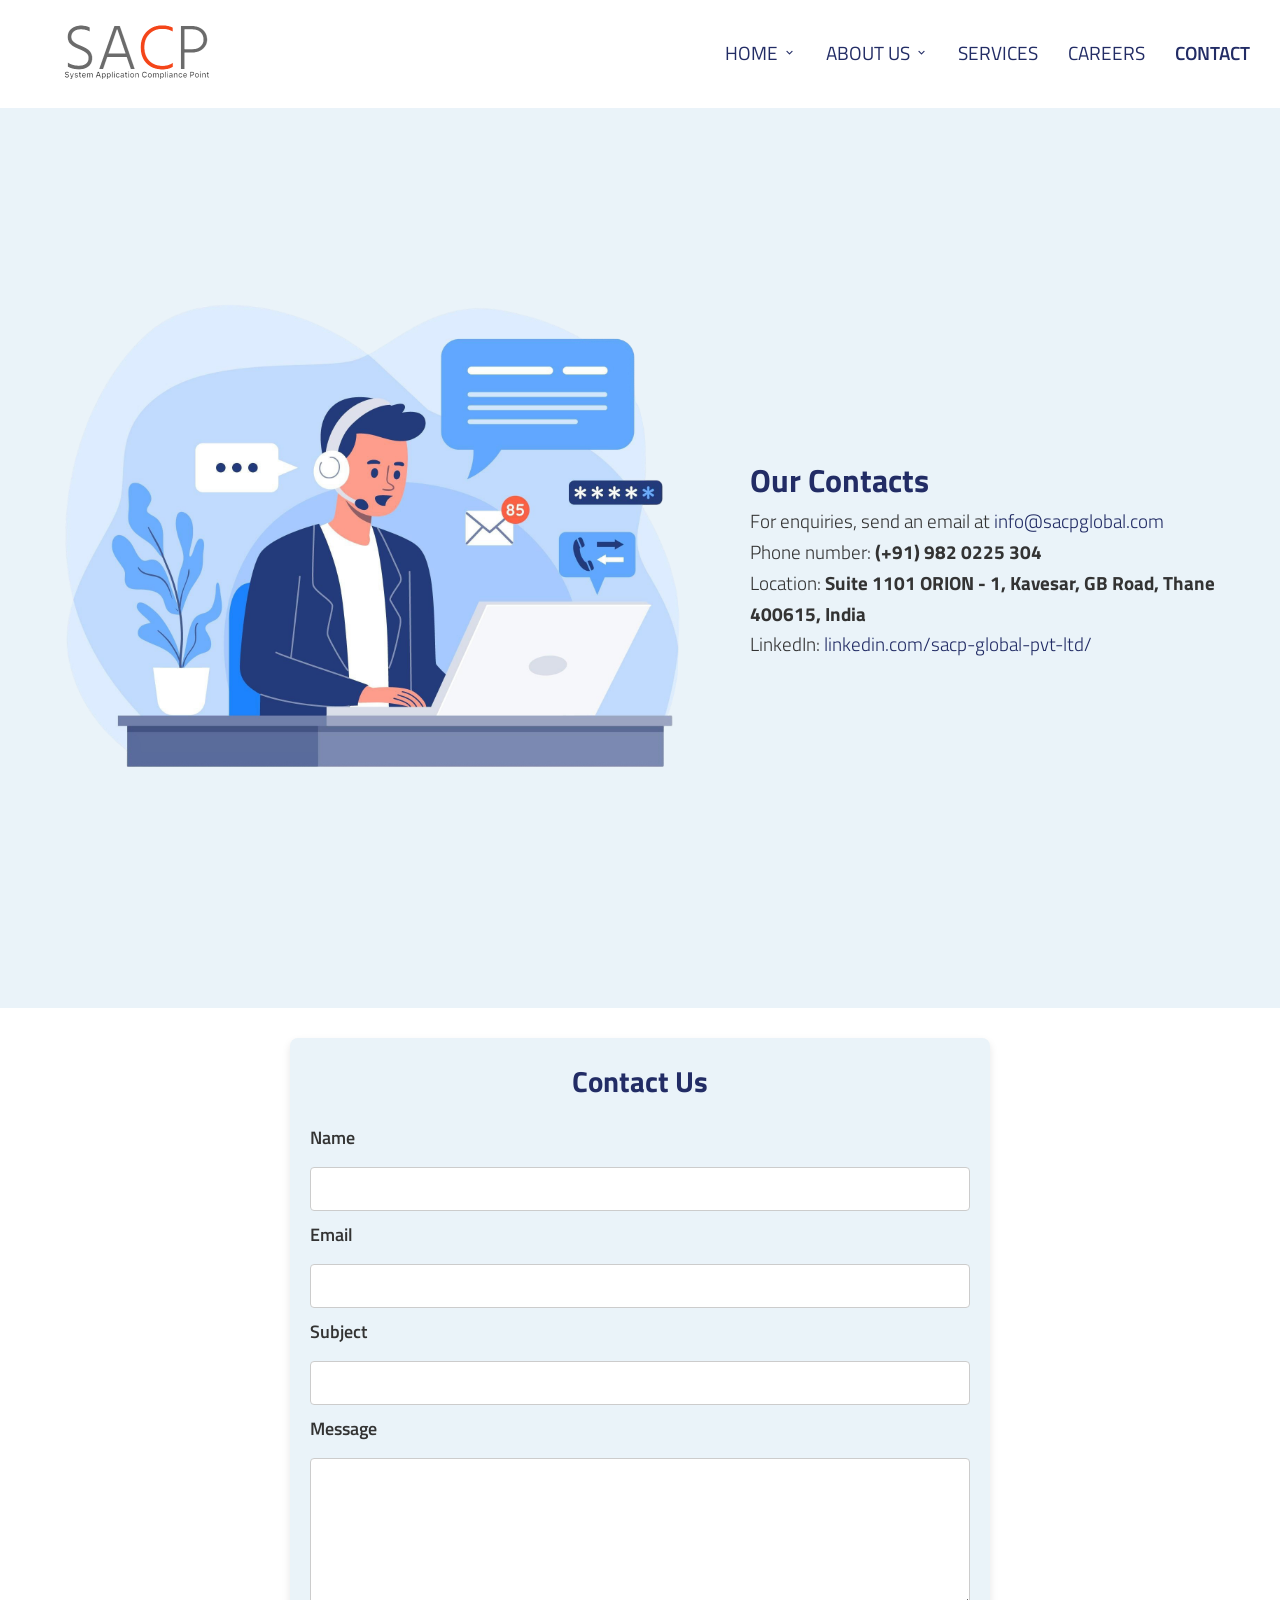
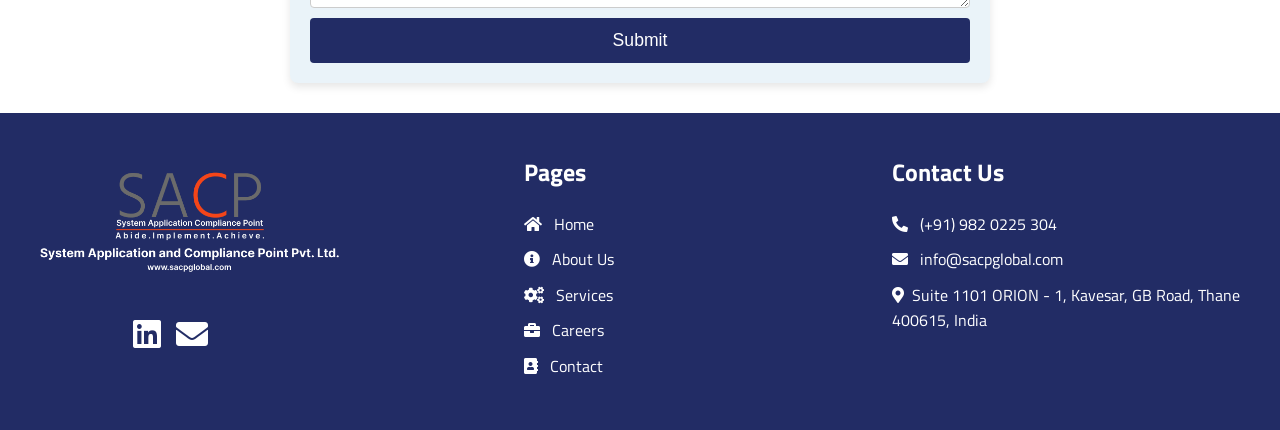
<file: Pages/ContactUsPage.html>
<!DOCTYPE html>
<html lang="en">

<head>
    <meta charset="UTF-8">
    <meta name="viewport" content="width=device-width, initial-scale=1.0">
    <title>Contact Us Page</title>
    <link rel="stylesheet" href="../Styles/ContactUsStyles.css">
    <!-- Link to Material Icons stylesheet -->
    <link href="https://fonts.googleapis.com/icon?family=Material+Icons" rel="stylesheet">
    <!-- Font Awesome CDN -->
    <link href="https://cdnjs.cloudflare.com/ajax/libs/font-awesome/5.15.4/css/all.min.css" rel="stylesheet">

</head>

<body>
    <!-- Header Section ------------------------------------------------------- -->
    <div class="header-section">
        <header class="header" id="header">
            <div class="logo">
                <img src="../Assests/sacp6Copy.png" alt="SACP Logo">
            </div>
            <nav class="nav">

                <div class="dropdown">
                    <a href="../Pages/HomePage.html">Home <i class="material-icons">expand_more</i></a>
                    <div class="dropdown-content">
                        <a href="../Pages/HomePage.html#about">About</a>
                        <a href="../Pages/HomePage.html#services">Services</a>
                        <a href="../Pages/HomePage.html#contact">Contact</a>
                    </div>
                </div>

                <div class="dropdown">
                    <a href="../Pages/AboutUsPage.html" class="about-link">About Us <i
                            class="material-icons">expand_more</i></a>
                    <div class="dropdown-content">
                        <a href="../Pages/AboutUsPage.html#about">About Us</a>
                        <a href="../Pages/AboutUsPage.html#mission">Our Mission</a>
                        <a href="../Pages/AboutUsPage.html#vision">Our Vision</a>
                        <a href="../Pages/AboutUsPage.html#team">Our Team</a>
                    </div>
                </div>
                <div class="dropdown">
                    <a href="../Pages/OurServicesPage.html" class="about-link">Services</a>
                    <div class="dropdown-content">
                    </div>
                </div>
                <div class="dropdown">
                    <a href="../Pages/CareersPage.html">Careers</a>
                    <div class="dropdown-content">
                    </div>
                </div>
                <div class="dropdown">
                    <a href="../Pages/ContactUsPage.html" class="home-link">Contact</a>
                </div>


            </nav>
        </header>
    </div>

    <!-- Contact Section ------------------------------------------------------- -->
    <div class="contact-section">
        <section class="contact" id="contact">
            <div class="container">
                <!-- Left Section with Image -->
                <div class="left">
                    <img src="../Assests/Contact_Person.png" alt="Contact Image">
                </div>
                <!-- Right Section with Text -->
                <div class="right">
                    <h2>Our Contacts</h2>
                    <p>For enquiries, send an email at <a href="mailto:sample@gmail.com">info@sacpglobal.com</a></p>
                    <p>Phone number: <strong>(+91) 982 0225 304 </strong></p>
                    <p>Location: <strong>Suite 1101 ORION - 1, Kavesar,
                            GB Road, Thane 400615, India</strong></p>
                    <p>LinkedIn: <a href="https://www.linkedin.com/company/sacp-global-pvt-ltd/"
                            target="_blank">linkedin.com/sacp-global-pvt-ltd/</a></p>
                </div>
            </div>
        </section>
    </div>


    <div class="contact-forms-section">
        <div id="loader" class="loader">
            <div class="spinner"></div> <!-- Spinner inside the loader -->
        </div>
        <section class="contact-form-section">
            <h2>Contact Us</h2> <!-- Added title -->
            <form id="contactForm">
                <label for="name">Name</label>
                <input type="text" id="name" name="name" required>
    
                <label for="email">Email</label>
                <input type="email" id="email" name="email" required>
    
                <label for="subject">Subject</label>
                <input type="text" id="subject" name="subject" required>
    
                <label for="message">Message</label>
                <textarea id="message" name="message" rows="5" required></textarea>
    
                <button type="submit">Submit</button>
            </form>
        </section>
    </div>
    

    <!-- Footer Section------------------------------------------------------- -->
    <div class="footer-section">
        <footer class="footer">
            <div class="footer-container">
                <!-- Left Section: Logo and Social Media Links with Icons -->
                <div class="footer-left">
                    <img src="../Assests/sacpfull_white.png" alt="SACP Logo" class="footer-logo">
                    <div class="social-links">
                        <!-- LinkedIn Icon -->
                        <a href="https://www.linkedin.com/company/sacp-global-pvt-ltd/" target="_blank" title="LinkedIn"
                            class="linkedin">
                            <i class="fab fa-linkedin"></i>
                        </a>
                        <!-- Mail Icon -->
                        <a href="mailto:info@sacpglobal.com" title="Mail" class="mail">
                            <i class="fas fa-envelope"></i>
                        </a>
                        <!-- Mail Icon -->
                        <a href="#header" class="back-to-top" title="Back to Top">
                            <i class="fas fa-arrow-circle-up"></i>
                        </a>
                    </div>
                </div>

                <!-- Middle Section: Page Links in Vertical Manner -->
                <div class="footer-middle">
                    <h3>Pages</h3>
                    <ul>
                        <li><a href="../Pages/HomePage.html"><i class="fas fa-home"></i> Home</a></li>
                        <li><a href="../Pages/AboutUsPage.html"><i class="fas fa-info-circle"></i> About Us</a></li>
                        <li><a href="../Pages/OurServicesPage.html"><i class="fas fa-cogs"></i> Services</a></li>
                        <li><a href="../Pages/CareersPage.html"><i class="fas fa-briefcase"></i> Careers</a></li>
                        <li><a href="../Pages/ContactUsPage.html"><i class="fas fa-address-book"></i> Contact</a>
                        </li>
                    </ul>
                </div>

                <!-- Right Section: Contact Info with Icons -->
                <div class="footer-right">
                    <h3>Contact Us</h3>
                    <p><i class="fas fa-phone-alt"></i> (+91) 982 0225 304</p>
                    <p><i class="fas fa-envelope"></i> info@sacpglobal.com</p>
                    <p><i class="fas fa-map-marker-alt"></i>Suite 1101 ORION - 1, Kavesar,
                        GB Road, Thane 400615, India </p>
                </div>
            </div>
        </footer>
    </div>

    <!-- Scripts Section ------------------------------------------------------- -->
    <script type="text/javascript" src="https://cdn.emailjs.com/dist/email.min.js"></script>
    <script src="../Scripts/ContactUsScripts.js"></script>

</body>
</file>
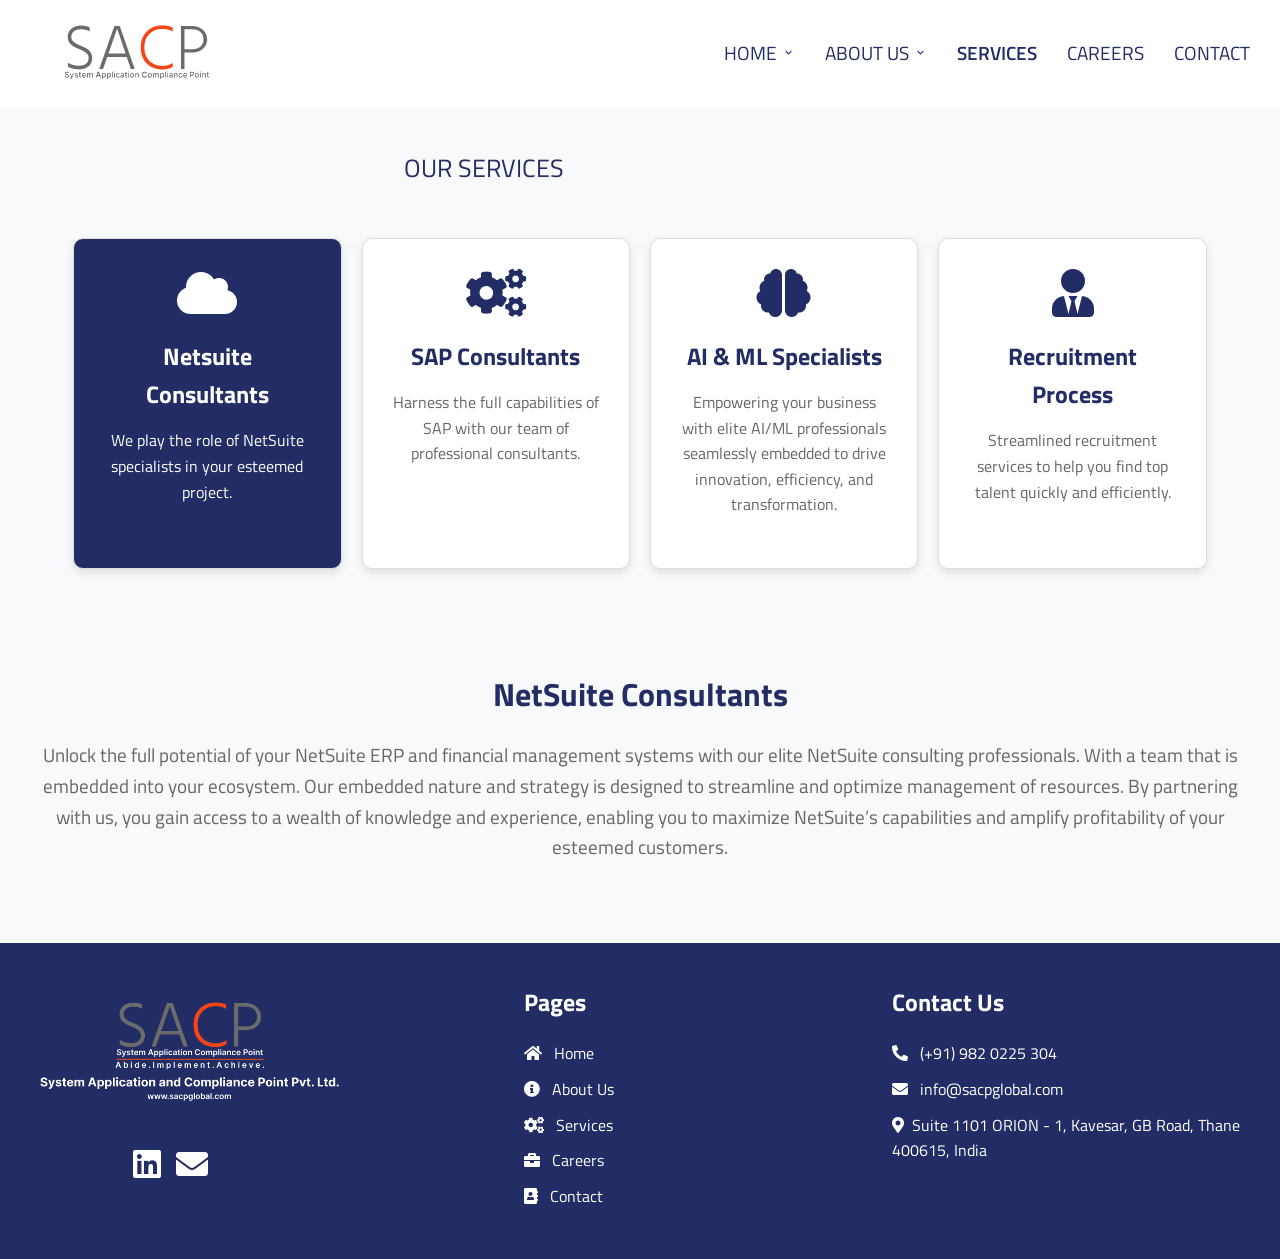
<file: Pages/OurServicesPage.html>
<!DOCTYPE html>
<html lang="en">

<head>
    <meta charset="UTF-8">
    <meta name="viewport" content="width=device-width, initial-scale=1.0">
    <title>Our services Page</title>
    <link rel="stylesheet" href="../Styles/OurServicesStyles.css">
    <!-- Link to Material Icons stylesheet -->
    <link href="https://fonts.googleapis.com/icon?family=Material+Icons" rel="stylesheet">
    <!-- Font Awesome CDN -->
    <link href="https://cdnjs.cloudflare.com/ajax/libs/font-awesome/5.15.4/css/all.min.css" rel="stylesheet">

</head>

<body>
    <!-- Header -->
    <div class="header-section">
        <header class="header" id="header">
            <div class="logo">
                <img src="../Assests/sacp6Copy.png" alt="SACP Logo">
            </div>
            <nav class="nav">

                <div class="dropdown">
                    <a href="../Pages/HomePage.html">Home <i class="material-icons">expand_more</i></a>
                    <div class="dropdown-content">
                        <a href="../Pages/HomePage.html#about">About</a>
                        <a href="../Pages/HomePage.html#services">Services</a>
                        <a href="../Pages/HomePage.html#contact">Contact</a>
                    </div>
                </div>

                <div class="dropdown">
                    <a href="../Pages/AboutUsPage.html" class="about-link">About Us <i
                            class="material-icons">expand_more</i></a>
                    <div class="dropdown-content">
                        <a href="../Pages/AboutUsPage.html#about">About Us</a>
                        <a href="../Pages/AboutUsPage.html#mission">Our Mission</a>
                        <a href="../Pages/AboutUsPage.html#vision">Our Vision</a>
                        <a href="../Pages/AboutUsPage.html#team">Our Team</a>
                    </div>
                </div>
                <div class="dropdown">
                    <a href="../Pages/OurServicesPage.html" class="home-link">Services</a>
                    <div class="dropdown-content">
                    </div>
                </div>

                <div class="dropdown">
                    <a href="../Pages/CareersPage.html">Careers</a>
                    <div class="dropdown-content">
                    </div>
                </div>

                <div class="dropdown">
                    <a href="../Pages/ContactUsPage.html">Contact</a>
                </div>


            </nav>
        </header>
    </div>

    <!-- Service Cards Section -->
    
    <div class="our-services-section">
        <div class="services-title-container">
            <h2 class="services-title">OUR SERVICES<i class="material-icons">arrow_outward</i></h2>
        </div>
        <section class="services-section">

            <a href="#service-details" class="service-card selected" data-service="netsuite">
                <i class="fas fa-cloud"></i>
                <h3>Netsuite Consultants</h3>
                <p>We play the role of NetSuite specialists in your esteemed project.</p>
            </a>

            <a href="#service-details" class="service-card" data-service="sap">
                <i class="fas fa-cogs"></i>
                <h3>SAP Consultants</h3>
                <p>Harness the full capabilities of SAP with our team of professional consultants.</p>
            </a>

            <a href="#service-details" class="service-card" data-service="ai">
                <i class="fas fa-brain"></i>
                <h3>AI & ML Specialists</h3>
                <p>Empowering your business with elite AI/ML professionals seamlessly embedded to drive innovation,
                    efficiency, and transformation.</p>
            </a>
            <a href="#service-details" class="service-card" data-service="recruitment">
                <i class="fas fa-user-tie"></i>
                <h3>Recruitment Process</h3>
                <p>Streamlined recruitment services to help you find top talent quickly and efficiently.</p>
            </a>
        </section>
        <!-- Service Details Section -->
        <section class="service-details" id="service-details">
            <div id="service-title" class="service-detail-title">SAP Consultants</div>
            <div id="service-description" class="service-detail-description"></div>
        </section>
    </div>

    <!-- Footer -->
    <div class="footer-section">
        <footer class="footer">
            <div class="footer-container">
                <!-- Left Section: Logo and Social Media Links with Icons -->
                <div class="footer-left">
                    <img src="../Assests/sacpfull_white.png" alt="SACP Logo" class="footer-logo">
                    <div class="social-links">
                        <!-- LinkedIn Icon -->
                        <a href="https://www.linkedin.com/company/sacp-global-pvt-ltd/" target="_blank" title="LinkedIn"
                            class="linkedin">
                            <i class="fab fa-linkedin"></i>
                        </a>
                        <!-- Mail Icon -->
                        <a href="mailto:info@sacpglobal.com" title="Mail" class="mail">
                            <i class="fas fa-envelope"></i>
                        </a>
                        <!-- Mail Icon -->
                        <a href="#header" class="back-to-top" title="Back to Top">
                            <i class="fas fa-arrow-circle-up"></i>
                        </a>
                    </div>
                </div>

                <!-- Middle Section: Page Links in Vertical Manner -->
                <div class="footer-middle">
                    <h3>Pages</h3>
                    <ul>
                        <li><a href="../Pages/HomePage.html"><i class="fas fa-home"></i> Home</a></li>
                        <li><a href="../Pages/AboutUsPage.html"><i class="fas fa-info-circle"></i> About Us</a></li>
                        <li><a href="../Pages/OurServicesPage.html"><i class="fas fa-cogs"></i> Services</a></li>
                        <li><a href="../Pages/CareersPage.html"><i class="fas fa-briefcase"></i> Careers</a></li>
                        <li><a href="../Pages/ContactUsPage.html"><i class="fas fa-address-book"></i> Contact</a></li>
                    </ul>
                </div>

                <!-- Right Section: Contact Info with Icons -->
                <div class="footer-right">
                    <h3>Contact Us</h3>
                    <p><i class="fas fa-phone-alt"></i> (+91) 982 0225 304</p>
                    <p><i class="fas fa-envelope"></i> info@sacpglobal.com</p>
                    <p><i class="fas fa-map-marker-alt"></i>Suite 1101 ORION - 1, Kavesar,
                        GB Road, Thane 400615, India </p>
                </div>
            </div>
        </footer>
    </div>

    <script src="../Scripts/OurServicesScripts.js"></script>
</body>
</file>
<file: Styles/ContactUsStyles.css>
@import url('https://fonts.googleapis.com/css?family=Titillium Web');
@import url('./colors.css');

* {
    margin: 0;
    padding: 0;
    box-sizing: border-box;
}

html {
    scroll-behavior: smooth;
}

body {
    font-family: 'Titillium Web', sans-serif;
    line-height: 1.6;
    color: #333;
}

/* Header Styles ------------------------------------------------------- */
.header-section {
    .header {
        display: flex;
        justify-content: space-between;
        align-items: center;
        padding: 20px 30px;
        background-color: #fff;
        top: 0;
        left: 0;
        right: 0;
        z-index: 100;
    }

    .logo img {
        max-height: 60px;
        margin-left: 30px;
    }

    .nav {
        display: flex;
        gap: 30px;
    }

    .nav a {
        text-decoration: none;
        color: var(--blue-dark);
        position: relative;
        display: flex;
        align-items: center;
        gap: 5px;
        font-size: 1.2rem;
        text-transform: uppercase;
        font-weight: 400;
        padding: 10px 0;
    }

    .nav .home-link {
        font-weight: 600;
    }

    .nav a i {
        font-size: 0.8rem;
    }

    /* Dropdown Menu Styles */
    .dropdown {
        position: relative;
        display: inline-block;
    }

    .dropdown-content {
        display: block;
        position: absolute;
        background-color: #f1f1f1;
        min-width: 160px;
        box-shadow: 0px 8px 16px rgba(0, 0, 0, 0.2);
        z-index: 1;
        opacity: 0;
        visibility: hidden;
        max-height: 0;
        /* Initially hidden */
        overflow: hidden;
        /* Prevent overflow */
        transition: opacity 0.3s ease, max-height 0.3s ease-in-out;
        /* Smooth transition */
        top: 100%;
    }

    .dropdown:hover .dropdown-content {
        opacity: 1;
        visibility: visible;
        max-height: 500px;
        /* Increase the max-height to show the content */
    }

    .dropdown-content a {
        color: black;
        padding: 12px 16px;
        text-decoration: none;
        display: block;
        font-weight: 400;
    }

    .dropdown-content a:hover {
        background-color: #ddd;
    }

    /* Responsive adjustments for mobile devices */
    @media screen and (max-width: 768px) {
        .header {
            flex-direction: column;
            align-items: flex-start;
            padding: 15px 30px;
        }

        .logo img {
            max-height: 50px;
            margin-left: 0;
        }

        .nav {
            display: block;
            width: 100%;
            gap: 15px;
            text-align: center;
            margin-top: 20px;
        }

        .nav a {
            font-size: 1rem;
            padding: 8px 8px;
            display: block;
        }

        .nav i {
            display: none;
        }

        .more-icon {
            display: none;
        }

        .dropdown-content {
            display: none;
            position: static;
            box-shadow: none;
            visibility: visible;
            max-height: none;
            opacity: 1;
        }
    }

    /* For very small screens, stack and make adjustments */
    @media screen and (max-width: 480px) {
        .header {
            padding: 10px 15px;
        }

        .nav a {
            font-size: 0.9rem;
            padding: 8px 0;
        }

        .nav {
            display: flex;
            flex-wrap: wrap;
            gap: 10px;
            justify-content: center;
        }

        /* Add '|' separator between links */
        .nav a::after {
            content: '|';
            margin-left: 10px;
        }

        .nav a:last-child::after {
            content: '';
            /* Remove '|' after the last item */
        }

        .nav .home-link {
            font-weight: 600;
        }

        .more-icon {
            display: none;
        }

        .dropdown-content a {
            font-size: 0.9rem;
        }

        /* Shorten text for small devices */
        .nav a[href="../Pages/HomePage.html"] {
            text-transform: none;
        }

        .nav a[href="../Pages/AboutUsPage.html"] {
            text-transform: none;
        }

        .nav a[href="../Pages/OurServicesPage.html"] {
            text-transform: none;
        }

        .nav a[href="../Pages/ContactUsPage.html"] {
            text-transform: none;
        }
        .nav a[href="../Pages/CareersPage.html"] {
            text-transform: none;
        }
    }
}

/* Contact Us Section ------------------------------------------------------- */
.contact-section {
    .contact {
        padding: 50px 20px;
        background-color: var(--blue-light-bg);
        display: flex;
        justify-content: center;
        /* Centers content horizontally */
        align-items: center;
        /* Centers content vertically */
        height: 100vh;
        /* Full viewport height */
        flex-direction: row;
        /* Arrange sections in a row for larger screens */
    }

    /* Container inside the contact section */
    .contact .container {
        display: flex;
        justify-content: center;
        /* Centers the container horizontally */
        align-items: center;
        /* Centers the container vertically */
        gap: 30px;
        flex-direction: row;
        /* Keep sections side by side for larger screens */
    }

    /* Left Section with Image */
    .contact .left img {
        width: 100%;
        /* Image takes full width of the left section */
        max-width: 700px;
        height: auto;
        /* Maintain aspect ratio */
        object-fit: cover;
        /* Ensure the image covers the area */
    }

    /* Right Section with Text */
    .contact .right {
        flex: 1;
        text-align: left;
        /* Align text to the left */
        max-width: 100%;
        /* Ensure the right section takes full width on small screens */
    }

    /* Heading style */
    .contact h2 {
        font-size: 2rem;
        font-weight: bold;
        color: var(--blue-dark);
        /* Blue color */
    }

    /* Paragraph style */
    .contact p {
        font-size: 1.2rem;
        font-weight: 300;
        /* Light weight */
        color: #333;
        /* Black color */
    }

    /* Link style */
    .contact a {
        color: var(--blue-dark);
        text-decoration: none;
    }

    /* Hover effect for links */
    .contact a:hover {
        text-decoration: underline;
    }

    /* Responsive Adjustments */
    @media screen and (max-width: 768px) {
        .contact {
            padding: 40px 20px;
            /* Adjust padding for smaller screens */
            height: auto;
            /* Allow content to grow */
        }

        .contact .container {
            flex-direction: column;
            /* Stack the sections vertically on smaller screens */
            gap: 20px;
            /* Adjust gap between sections */
        }

        .contact .left img {
            width: 380px;
            /* Ensure image takes full width on smaller screens */
            height: auto;
            margin-bottom: 15px;
            /* Less space between image and text */
        }

        .contact h2 {
            font-size: 1.8rem;
            /* Adjust font size for smaller screens */
        }

        .contact p {
            font-size: 1rem;
            /* Adjust text size for smaller screens */
        }
    }

    @media screen and (max-width: 480px) {
        .contact {
            padding: unset;
            /* Reduce padding further on very small screens */
            padding-bottom: 20px;
        }

        .contact .left img {
            width: 200px;
            /* Ensure image takes full width on smaller screens */
            margin-bottom: -25%;
            /* Less space between image and text */
        }

        .contact h2 {
            font-size: 1.6rem;
            /* Further reduce heading size */
            margin-bottom: 10px;
            padding-left: 20px;

        }

        .contact p {
            font-size: 0.9rem;
            /* Further reduce paragraph size */
            padding-bottom: 5px;
            padding-left: 20px;
        }
    }
}

/* Contact Form Section Styles ------------------------------------------------------- */
.contact-forms-section {
    /* Loader Styles */
    .loader {
        position: fixed;
        top: 0;
        left: 0;
        width: 100vw;
        height: 100vh;
        background-color: rgba(255, 255, 255, 0.7);
        display: flex;
        justify-content: center;
        align-items: center;
        z-index: 1000;
        visibility: hidden;
    }

    .loader .spinner {
        border: 8px solid #f3f3f3;
        border-top: 8px solid #3498db;
        border-radius: 50%;
        width: 40px;
        height: 40px;
        animation: spin 1s linear infinite;
    }

    @keyframes spin {
        0% {
            transform: rotate(0deg);
        }
        100% {
            transform: rotate(360deg);
        }
    }

    /* Contact Form Section */
    .contact-form-section {
        background-color: var(--blue-light-bg);
        padding: 20px 20px;
        margin-top: 30px;
        border-radius: 8px;
        box-shadow: 0 4px 8px rgba(0, 0, 0, 0.1);
        max-width: 700px;
        margin-left: auto;
        margin-right: auto;
        margin-bottom: 30px;
    }


    .contact-form-section h2 {
        font-size: 1.8rem;
        font-weight: bold;
        text-align: center;
        color: var(--blue-dark);
        margin-bottom: 20px;
    }

    .contact-form-section form {
        display: flex;
        flex-direction: column;
        gap: 10px; /* Reduced gap */
    }

    .contact-form-section label {
        font-size: 1.1rem;
        font-weight: 600;
        color: #333;
        margin-bottom: 5px;
    }

    .contact-form-section input,
    .contact-form-section textarea {
        font-size: 1rem;
        padding: 12px;
        border: 1px solid #ccc;
        border-radius: 4px;
        width: 100%;
        box-sizing: border-box;
    }

    .contact-form-section input:focus,
    .contact-form-section textarea:focus {
        outline: none;
        border-color: var(--blue-dark);
        box-shadow: 0 0 5px rgba(0, 123, 255, 0.5);
    }

    .contact-form-section button {
        background-color: var(--blue-dark);
        color: white;
        font-size: 1.1rem;
        padding: 12px;
        border: none;
        border-radius: 4px;
        cursor: pointer;
        transition: background-color 0.3s ease;
    }

    .contact-form-section button:hover {
        background-color: #0056b3;
    }

    .contact-form-section button:active {
        background-color: #003d7a;
    }

    .contact-form-section textarea {
        resize: vertical;
        min-height: 150px;
    }

    /* Responsive Design */
    @media screen and (max-width: 768px) {
        .contact-form-section {
            padding: 30px 40px;
            margin-left: 20px;
            margin-right: 20px;
        }

        .contact-form-section h2 {
            font-size: 1.6rem;
            margin-bottom: 15px;
        }

        .contact-form-section form {
            gap: 15px;
        }

        .contact-form-section label {
            font-size: 1rem;
        }

        .contact-form-section input,
        .contact-form-section textarea {
            font-size: 0.95rem;
            padding: 10px;
        }

        .contact-form-section button {
            font-size: 1rem;
            padding: 10px;
        }
    }

    @media screen and (max-width: 480px) {
        .contact-form-section {
            padding: 20px;
            margin-left: 15px;
            margin-right: 15px;
        }

        .contact-form-section h2 {
            font-size: 1.4rem;
            margin-bottom: 10px;
        }

        .contact-form-section form {
            gap: 10px;
        }

        .contact-form-section label {
            font-size: 0.9rem;
        }

        .contact-form-section input,
        .contact-form-section textarea {
            font-size: 0.9rem;
            padding: 8px;
        }

        .contact-form-section button {
            font-size: 1rem;
            padding: 10px;
        }
    }
}


/* Footer Styles ------------------------------------------------------- */
.footer-section {
    .footer {
        background-color: var(--blue-dark);
        /* Dark Blue Background */
        color: #fff;
        padding: 40px 20px;
        text-align: left;
    }

    .footer-container {
        display: flex;
        justify-content: space-between;
        align-items: flex-start;
        max-width: 1200px;
        margin: 0 auto;
        gap: 20px;
        /* Adds spacing between sections */
    }

    .footer-left,
    .footer-middle,
    .footer-right {
        width: 30%;
    }

    .footer-left {
        width: 40%;
        /* Left section takes 40% */
    }

    .footer-logo {
        max-width: 300px;
        margin-bottom: 20px;
    }

    .social-links {
        margin-left: 20%;
        display: flex;
        gap: 15px;
        font-size: 2rem;
        margin-top: 10px;
    }

    .social-links a {
        color: #fff;
        text-decoration: none;
        transition: color 0.3s ease;
    }

    .social-links a:hover {
        color: #007BFF;
        /* Blue hover effect */
    }

    .footer-middle h3,
    .footer-right h3 {
        font-size: 1.5rem;
        font-weight: bold;
        margin-bottom: 20px;
    }

    .footer-middle ul {
        list-style: none;
        padding: 0;
    }

    .footer-middle ul li {
        margin-bottom: 10px;
    }

    .footer-middle a {
        color: #fff;
        text-decoration: none;
        font-size: 1rem;
        transition: color 0.3s ease;
    }

    .footer-middle a:hover {
        color: #007BFF;
    }

    .footer-middle i,
    .footer-right i {
        margin-right: 8px;
    }

    .footer-right p {
        font-size: 1rem;
        margin-bottom: 10px;
    }

    .back-to-top {
        display: none;
        gap: 10px;
        font-size: 1.8rem;
        transition: background-color 0.3s ease;
        /* Smooth transition for background */
    }

    .back-to-top i {
        color: rgba(255, 255, 255, 0.6);
    }

    .back-to-top:hover .back-to-top i {
        transform: translateY(-5px);
        /* Darker background on hover */
    }

    /* Responsive Adjustments */

    @media screen and (max-width: 768px) {
        .footer {
            display: flex;
            /* Use flexbox for alignment */
            justify-content: center;
            align-items: center;
            padding: 10px 80px;
            /* Reduce padding for smaller screens */
            text-align: center;
            /* Center align content */
        }

        .footer-container {
            display: flex;
            /* Use flexbox for alignment */
            justify-content: center;
            /* Space between logo and icons */
            align-items: center;
            /* Align content vertically */
            flex-direction: row;
            /* Arrange items horizontally */
        }

        .footer-left {
            display: flex;
            /* Use flex to align logo and icons horizontally */
            justify-content: center;
            /* Align items to the left */
            align-items: center;
            /* Align items vertically in the center */
            gap: 0px;
            /* Add space between logo and icons */
        }

        .footer-logo {
            max-width: 200px;
            /* Adjust logo size for smaller screens */
            height: auto;
            /* Maintain aspect ratio */
        }

        .social-links {
            display: flex;
            /* Show social links */
            gap: 15px;
            /* Space between icons */
            font-size: 1.8rem;
            /* Adjust icon size */
        }

        .back-to-top {
            display: flex;
            /* Make the icon visible */
        }

        .footer-middle,
        .footer-right {
            display: none;
            /* Hide the middle and right sections */
        }
    }

}
</file>
<file: Styles/OurServicesStyles.css>
@import url('https://fonts.googleapis.com/css?family=Titillium Web');
@import url('./colors.css');
* {
    margin: 0;
    padding: 0;
    box-sizing: border-box;
}
html {
    scroll-behavior: smooth;
}

body {
    font-family: 'Titillium Web', sans-serif;
    line-height: 1.6;
    color: #333;
}
/* Header Styles ------------------------------------------------------- */
.header-section{
    /* Default Styles for the Navbar */
.header {
    display: flex;
    justify-content: space-between;
    align-items: center;
    padding: 20px 30px;
    background-color: #fff;
    top: 0;
    left: 0;
    right: 0;
    z-index: 100;
}

.logo img {
    max-height: 60px;
    margin-left: 30px;
}

.nav {
    display: flex;
    gap: 30px;
}

.nav a {
    text-decoration: none;
    color: var(--blue-dark);
    position: relative;
    display: flex;
    align-items: center;
    gap: 5px;
    font-size: 1.2rem;
    text-transform: uppercase;
    font-weight: 400;
    padding: 10px 0;
}

.nav .home-link {
    font-weight: 600;
}

.nav a i {
    font-size: 0.8rem;
}

/* Dropdown Menu Styles */
.dropdown {
    position: relative;
    display: inline-block;
}

.dropdown-content {
    display: block;
    position: absolute;
    background-color: #f1f1f1;
    min-width: 160px;
    box-shadow: 0px 8px 16px rgba(0, 0, 0, 0.2);
    z-index: 1;
    opacity: 0;
    visibility: hidden;
    max-height: 0; /* Initially hidden */
    overflow: hidden; /* Prevent overflow */
    transition: opacity 0.3s ease, max-height 0.3s ease-in-out; /* Smooth transition */
    top: 100%;
}

.dropdown:hover .dropdown-content {
    opacity: 1;
    visibility: visible;
    max-height: 500px; /* Increase the max-height to show the content */
}

.dropdown-content a {
    color: black;
    padding: 12px 16px;
    text-decoration: none;
    display: block;
    font-weight: 400;
}

.dropdown-content a:hover {
    background-color: #ddd;
}

/* Responsive adjustments for mobile devices */
@media screen and (max-width: 768px) {
    .header {
        flex-direction: column;
        align-items: flex-start;
        padding: 15px 30px;
    }

    .logo img {
        max-height: 50px;
        margin-left: 0;
    }

    .nav {
        display: block;
        width: 100%;
        gap: 15px;
        text-align: center;
        margin-top: 20px;
    }

    .nav a {
        font-size: 1rem;
        padding: 8px 8px;
        display: block;
    }

    .nav i {
        display: none;
    }

    .more-icon {
        display: none;
    }

    .dropdown-content {
        display: none;
        position: static;
        box-shadow: none;
        visibility: visible;
        max-height: none;
        opacity: 1;
    }
}

/* For very small screens, stack and make adjustments */
@media screen and (max-width: 480px) {
    .header {
        padding: 10px 15px;
    }

    .nav a {
        font-size: 0.9rem;
        padding: 8px 0;
    }

    .nav {
        display: flex;
        flex-wrap: wrap;
        gap: 10px;
        justify-content: center;
    }

    /* Add '|' separator between links */
    .nav a::after {
        content: '|';
        margin-left: 10px;
    }

    .nav a:last-child::after {
        content: ''; /* Remove '|' after the last item */
    }

    .nav .home-link {
        font-weight: 600;
    }

    .more-icon {
        display: none;
    }

    .dropdown-content a {
        font-size: 0.9rem;
    }

    /* Shorten text for small devices */
    .nav a[href="../Pages/HomePage.html"] {
        text-transform: none;
    }
    .nav a[href="../Pages/AboutUsPage.html"] {
        text-transform: none;
    }
    .nav a[href="../Pages/OurServicesPage.html"] {
        text-transform: none;
    }
    .nav a[href="../Pages/ContactUsPage.html"] {
        text-transform: none;
    }
    .nav a[href="../Pages/CareersPage.html"] {
        text-transform: none;
    }
}

}


/* Services Section ------------------------------------------------------- */
/* Service Section Title */

.our-services-section{
    .service-details {
        padding: 50px 30px;
        background-color: #f8f9fa;
        text-align: center;
        display: none; /* Initially hidden */
    }
    /* Service Section Title */
    .services-title-container {
        padding-top: 40px;
        text-align: center; /* Center the title */
        background-color: #f8f9fa;
    }
    
    /* Service Section Title */
    .services-title {
        font-size: 25px;
        font-weight: 400;
        color: var(--blue-dark); /* You can update this to your preferred color */
    }
    .service-detail-title {
        font-size: 2rem;
        font-weight: bold;
        color: var(--blue-dark); /* Updated to matching color */
        margin-bottom: 20px;
    }
    
    .service-detail-description {
        font-size: 1.2rem;
        color: #666;
        line-height: 1.6;
        margin-bottom: 30px;
    }
    
    /* Service Cards Section */
    .services-section {
        display: flex;
        justify-content: space-between;
        gap: 20px;
        padding: 50px 30px;
        background-color: #f8f9fa;
        flex-wrap: wrap;
        justify-content: center;
    }
    
    
    .service-card {
        background-color: #fff;
        border: 1px solid #ddd;
        border-radius: 10px;
        padding: 30px;
        text-align: center;
        width: 22%;
        box-shadow: 0px 4px 10px rgba(0, 0, 0, 0.1);
        transition: transform 0.3s ease, box-shadow 0.3s ease, background-color 0.3s ease, color 0.3s ease;
        cursor: pointer;
        text-decoration: none;
    }
    
    .service-card i {
        font-size: 3rem;
        color: var(--blue-dark); /* Updated to matching color */
        margin-bottom: 20px;
    }
    
    .service-card h3 {
        font-size: 1.5rem;
        font-weight: bold;
        color: var(--blue-dark); /* Updated to matching color */
        margin-bottom: 15px;
    }
    
    .service-card p {
        font-size: 1rem;
        color: #666;
        margin-bottom: 20px;
    }
    
    .service-card:hover {
        transform: translateY(-10px);
        box-shadow: 0px 8px 15px rgba(0, 0, 0, 0.15);
    }
    
    /* Selected card style */
    .service-card.selected {
        background-color: var(--blue-dark); /* Selected card background */
        color: #fff; /* Text color when selected */
    }
    
    .service-card.selected i,
    .service-card.selected h3,
    .service-card.selected p {
        color: #fff; /* Text color inside selected card */
    }
    
    /* Responsive adjustments */
    @media (max-width: 768px) {
        .service-card {
            width: 45%; /* Stack two cards per row on smaller screens */
        }
    }
    
    @media (max-width: 480px) {
        .service-card {
            width: 100%; /* Full width for very small screens */
        }
    }
    
    
}

/* Footer Styles ------------------------------------------------------- */
.footer-section{
    /* Footer Base Styles */
.footer {
    background-color: var(--blue-dark); /* Dark Blue Background */
    color: #fff;
    padding: 40px 20px;
    text-align: left;
}

.footer-container {
    display: flex;
    justify-content: space-between;
    align-items: flex-start;
    max-width: 1200px;
    margin: 0 auto;
    gap: 20px; /* Adds spacing between sections */
}

.footer-left,
.footer-middle,
.footer-right {
    width: 30%;
}

.footer-left {
    width: 40%; /* Left section takes 40% */
}

.footer-logo {
    max-width: 300px;
    margin-bottom: 20px;
}

.social-links {
    margin-left: 20%;
    display: flex;
    gap: 15px;
    font-size: 2rem;
    margin-top: 10px;
}

.social-links a {
    color: #fff;
    text-decoration: none;
    transition: color 0.3s ease;
}

.social-links a:hover {
    color: #007BFF; /* Blue hover effect */
}

.footer-middle h3,
.footer-right h3 {
    font-size: 1.5rem;
    font-weight: bold;
    margin-bottom: 20px;
}

.footer-middle ul {
    list-style: none;
    padding: 0;
}

.footer-middle ul li {
    margin-bottom: 10px;
}

.footer-middle a {
    color: #fff;
    text-decoration: none;
    font-size: 1rem;
    transition: color 0.3s ease;
}

.footer-middle a:hover {
    color: #007BFF;
}

.footer-middle i,
.footer-right i {
    margin-right: 8px;
}

.footer-right p {
    font-size: 1rem;
    margin-bottom: 10px;
}

.back-to-top {
    display: none;
    gap: 10px;
    font-size: 1.8rem;
    transition: background-color 0.3s ease; /* Smooth transition for background */
}
.back-to-top i{
    color:rgba(255, 255, 255, 0.6);
}

.back-to-top:hover .back-to-top i {
    transform: translateY(-5px); /* Darker background on hover */
}
/* Responsive Adjustments */

@media screen and (max-width: 768px) {
    .footer {
        display: flex; /* Use flexbox for alignment */
        justify-content: center;
        align-items: center;
        padding: 10px 80px; /* Reduce padding for smaller screens */
        text-align: center; /* Center align content */
    }

    .footer-container {
        display: flex; /* Use flexbox for alignment */
        justify-content: center; /* Space between logo and icons */
        align-items: center; /* Align content vertically */
        flex-direction: row; /* Arrange items horizontally */
    }

    .footer-left {
        display: flex; /* Use flex to align logo and icons horizontally */
        justify-content: center; /* Align items to the left */
        align-items: center; /* Align items vertically in the center */
        gap: 0px; /* Add space between logo and icons */
    }

    .footer-logo {
        max-width: 200px; /* Adjust logo size for smaller screens */
        height: auto; /* Maintain aspect ratio */
    }

    .social-links {
        display: flex; /* Show social links */
        gap: 15px; /* Space between icons */
        font-size: 1.8rem; /* Adjust icon size */
    }

    .back-to-top {
        display: flex; /* Make the icon visible */
    }
    .footer-middle,
    .footer-right {
        display: none; /* Hide the middle and right sections */
    }
}
}
</file>
